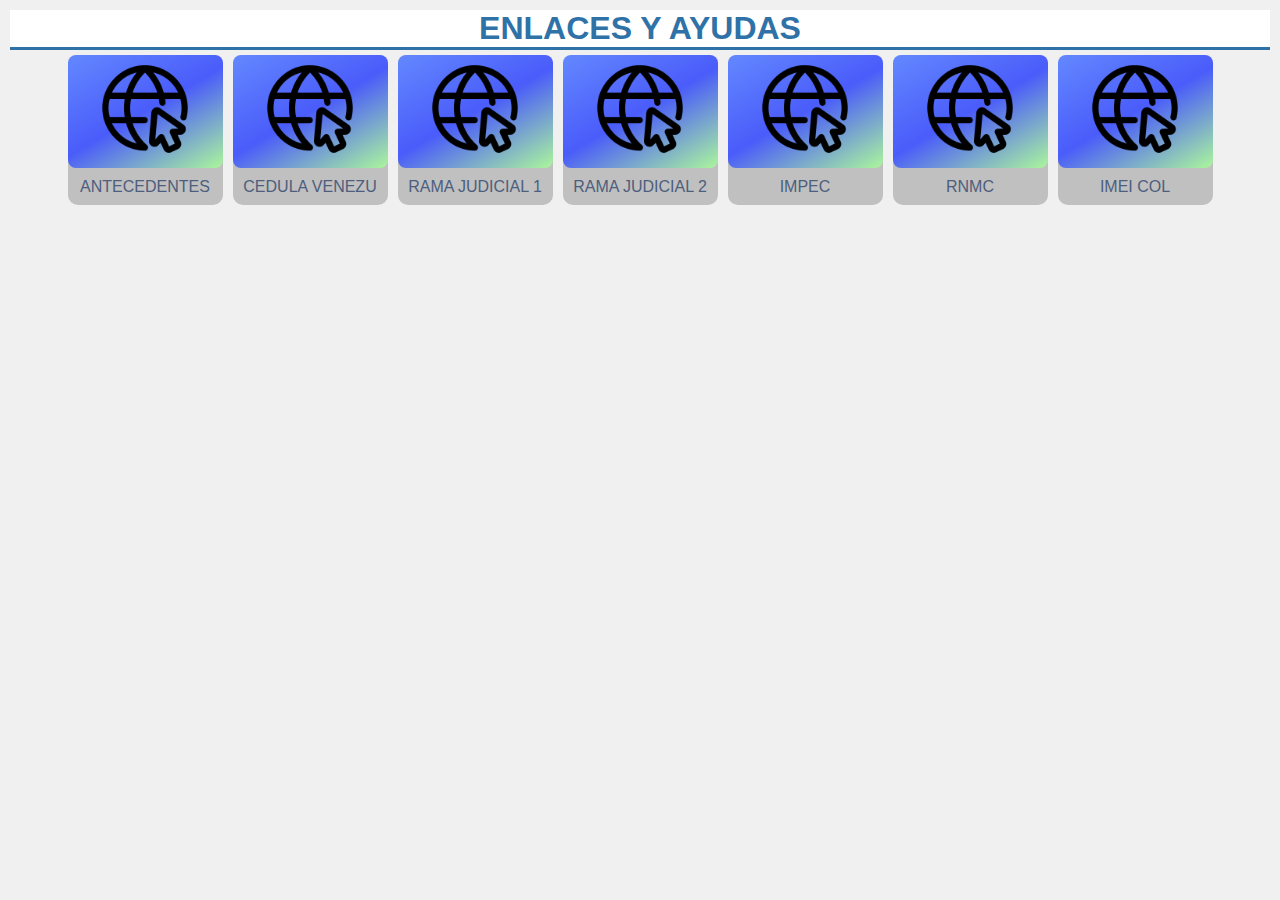
<file: index.html>
<!DOCTYPE html>
<html lang="es">
  <head>
    <meta charset="UTF-8" />
    <meta name="viewport" content="width=device-width, initial-scale=1.0" />
    <link rel="stylesheet" href="style.css" />
    <title>Enlaces</title>
  </head>
  <body>
    <header>
      <h1>ENLACES Y AYUDAS</h1>
    </header>

    <section id="enlaces">
      <div id="container">
        <button>
          <a
            href="https://antecedentes.policia.gov.co:7005/WebJudicial/"
            target="_blank"
            rel="noopener noreferrer"
          >
            <img src="iconos/website_7719009.png" alt="" />
          </a>
        </button>
        <span>ANTECEDENTES</span>
      </div>
      <div id="container">
        <button>
          <a
            href="https://sistemaspnp.com/cedula/"
            target="_blank"
            rel="noopener noreferrer"
          >
            <img src="iconos/website_7719009.png" alt="" />
          </a>
        </button>
        <span>CEDULA VENEZU</span>
      </div>
      <div id="container">
        <button>
          <a
            href="https://consultaprocesos.ramajudicial.gov.co/Procesos/NombreRazonSocial"
            target="_blank"
            rel="noopener noreferrer"
          >
            <img src="iconos/website_7719009.png" alt="" />
          </a>
        </button>
        <span>RAMA JUDICIAL 1</span>
      </div>
      <div id="container">
        <button>
          <a
            href="https://consultaprocesos.ramajudicial.gov.co/Procesos/JuezClaseProceso"
            target="_blank"
            rel="noopener noreferrer"
          >
            <img src="iconos/website_7719009.png" alt="" />
          </a>
        </button>
        <span>RAMA JUDICIAL 2</span>
      </div>
      <div id="container">
        <button>
          <a
            href="https://www.inpec.gov.co/registro-de-la-poblacion-privada-de-la-libertad"
            target="_blank"
            rel="noopener noreferrer"
          >
            <img src="iconos/website_7719009.png" alt="" />
          </a>
        </button>
        <span>IMPEC </span>
      </div>
      <div id="container">
        <button>
          <a
            href="https://srvcnpc.policia.gov.co/PSC/frm_cnp_consulta.aspx"
            target="_blank"
            rel="noopener noreferrer"
          >
            <img src="iconos/website_7719009.png" alt="" />
          </a>
        </button>
        <span>RNMC</span>
      </div>
      <div id="container">
        <button>
          <a
            href="https://www.imeicolombia.com.co/"
            target="_blank"
            rel="noopener noreferrer"
          >
            <img src="iconos/website_7719009.png" alt="" />
          </a>
        </button>
        <span>IMEI COL</span>
      </div>
    </section>
  </body>
</html>
</file>
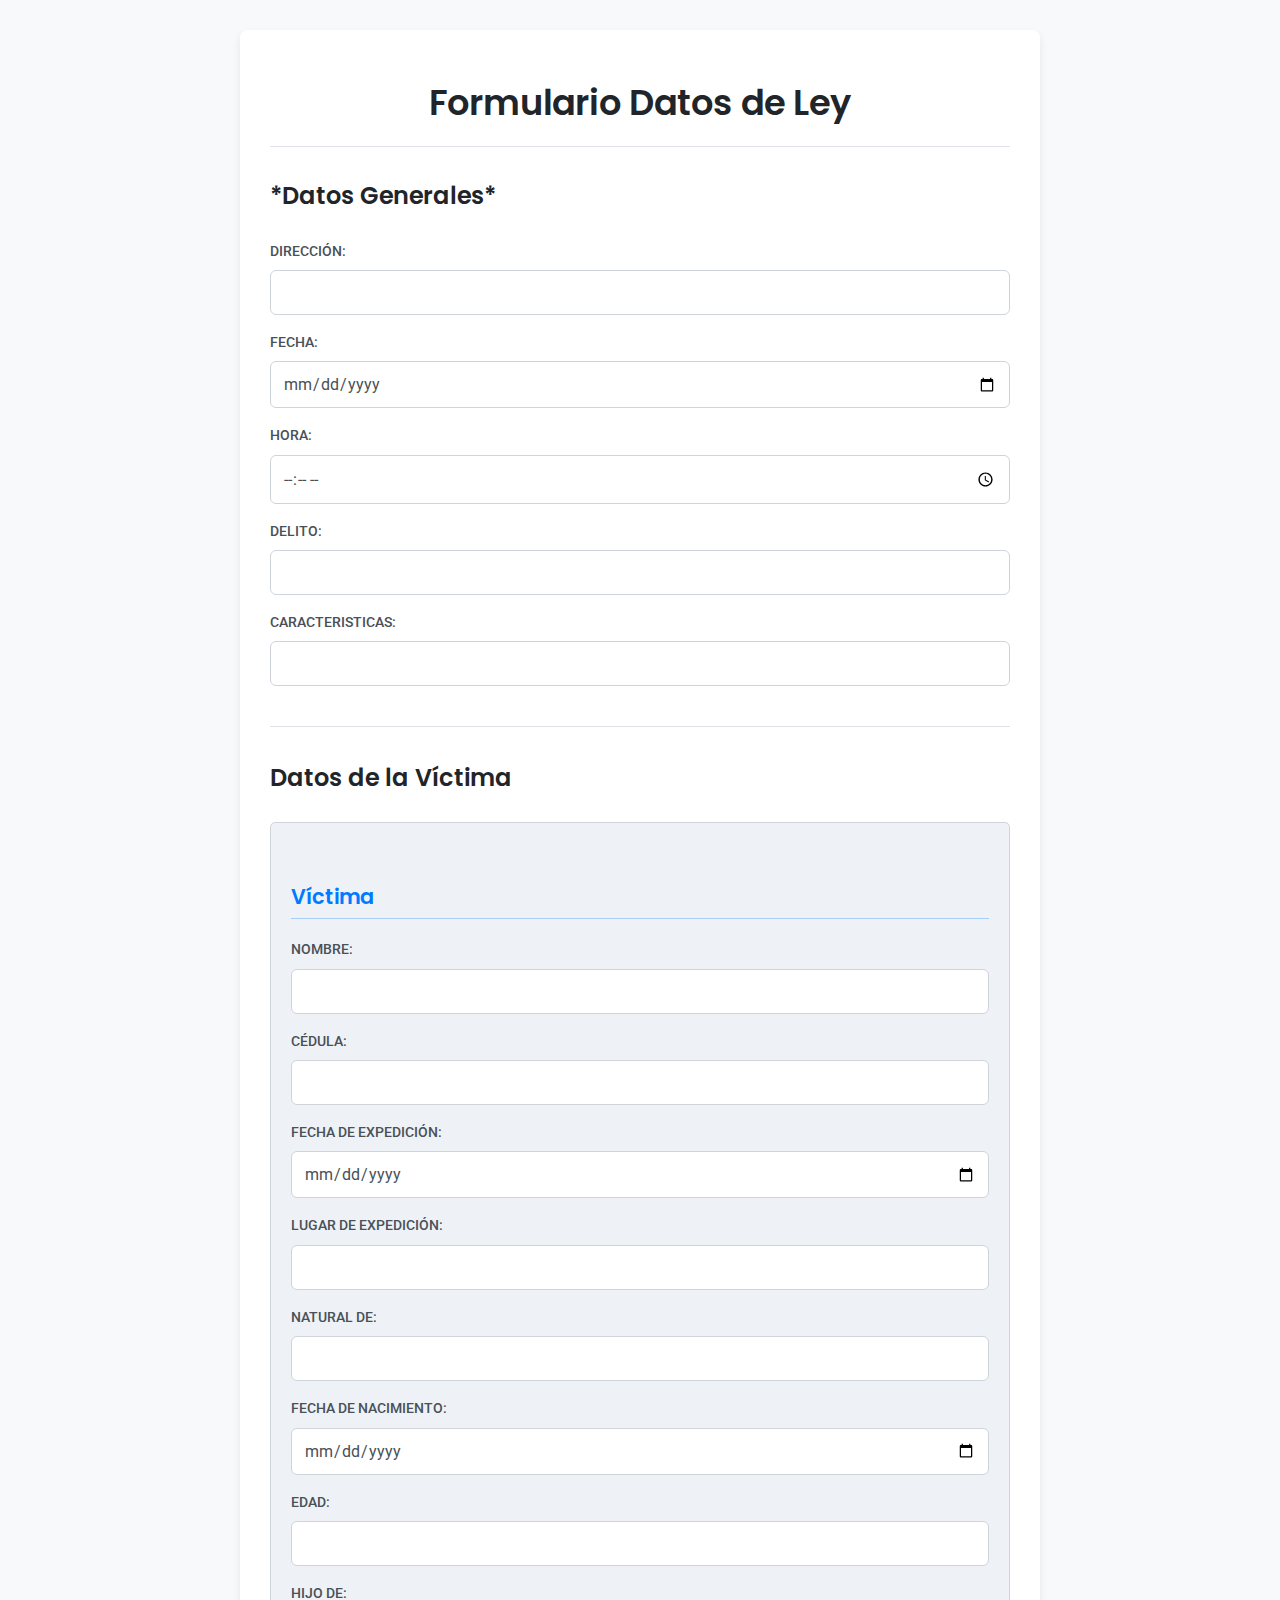
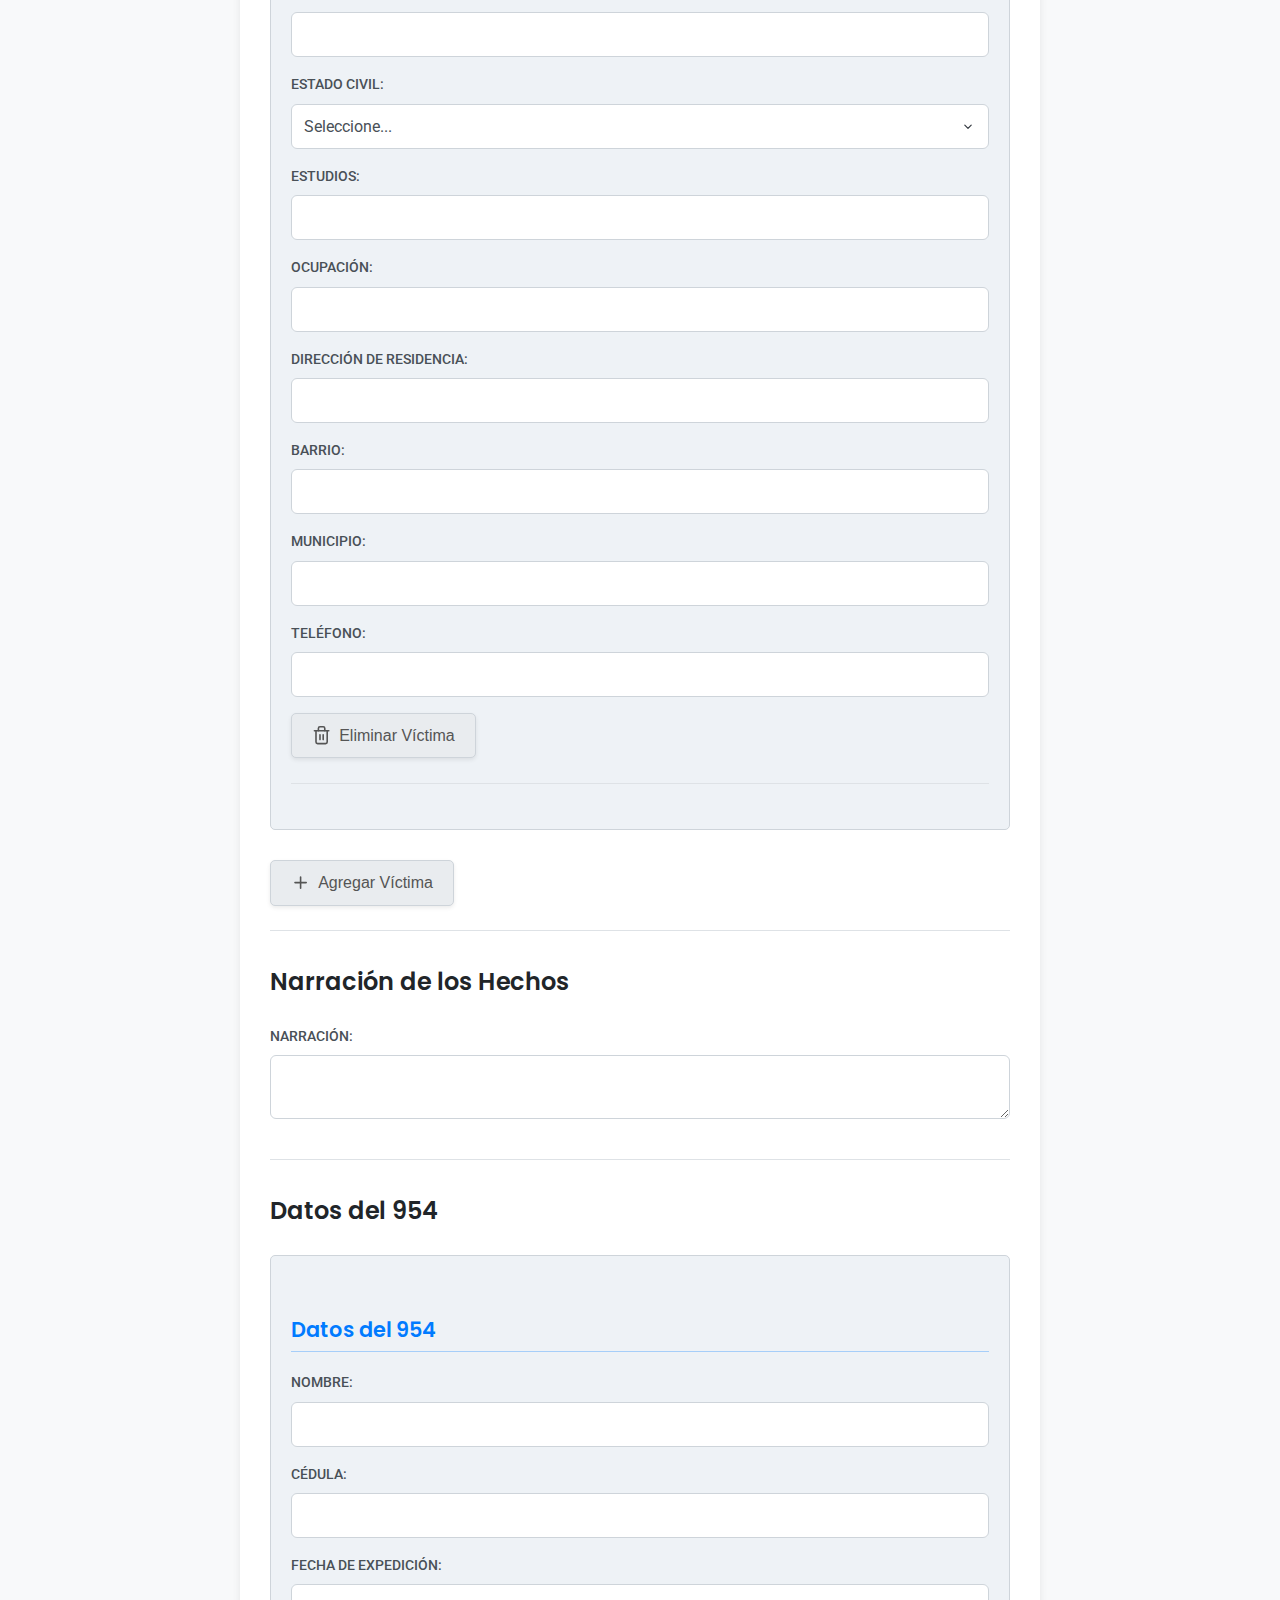
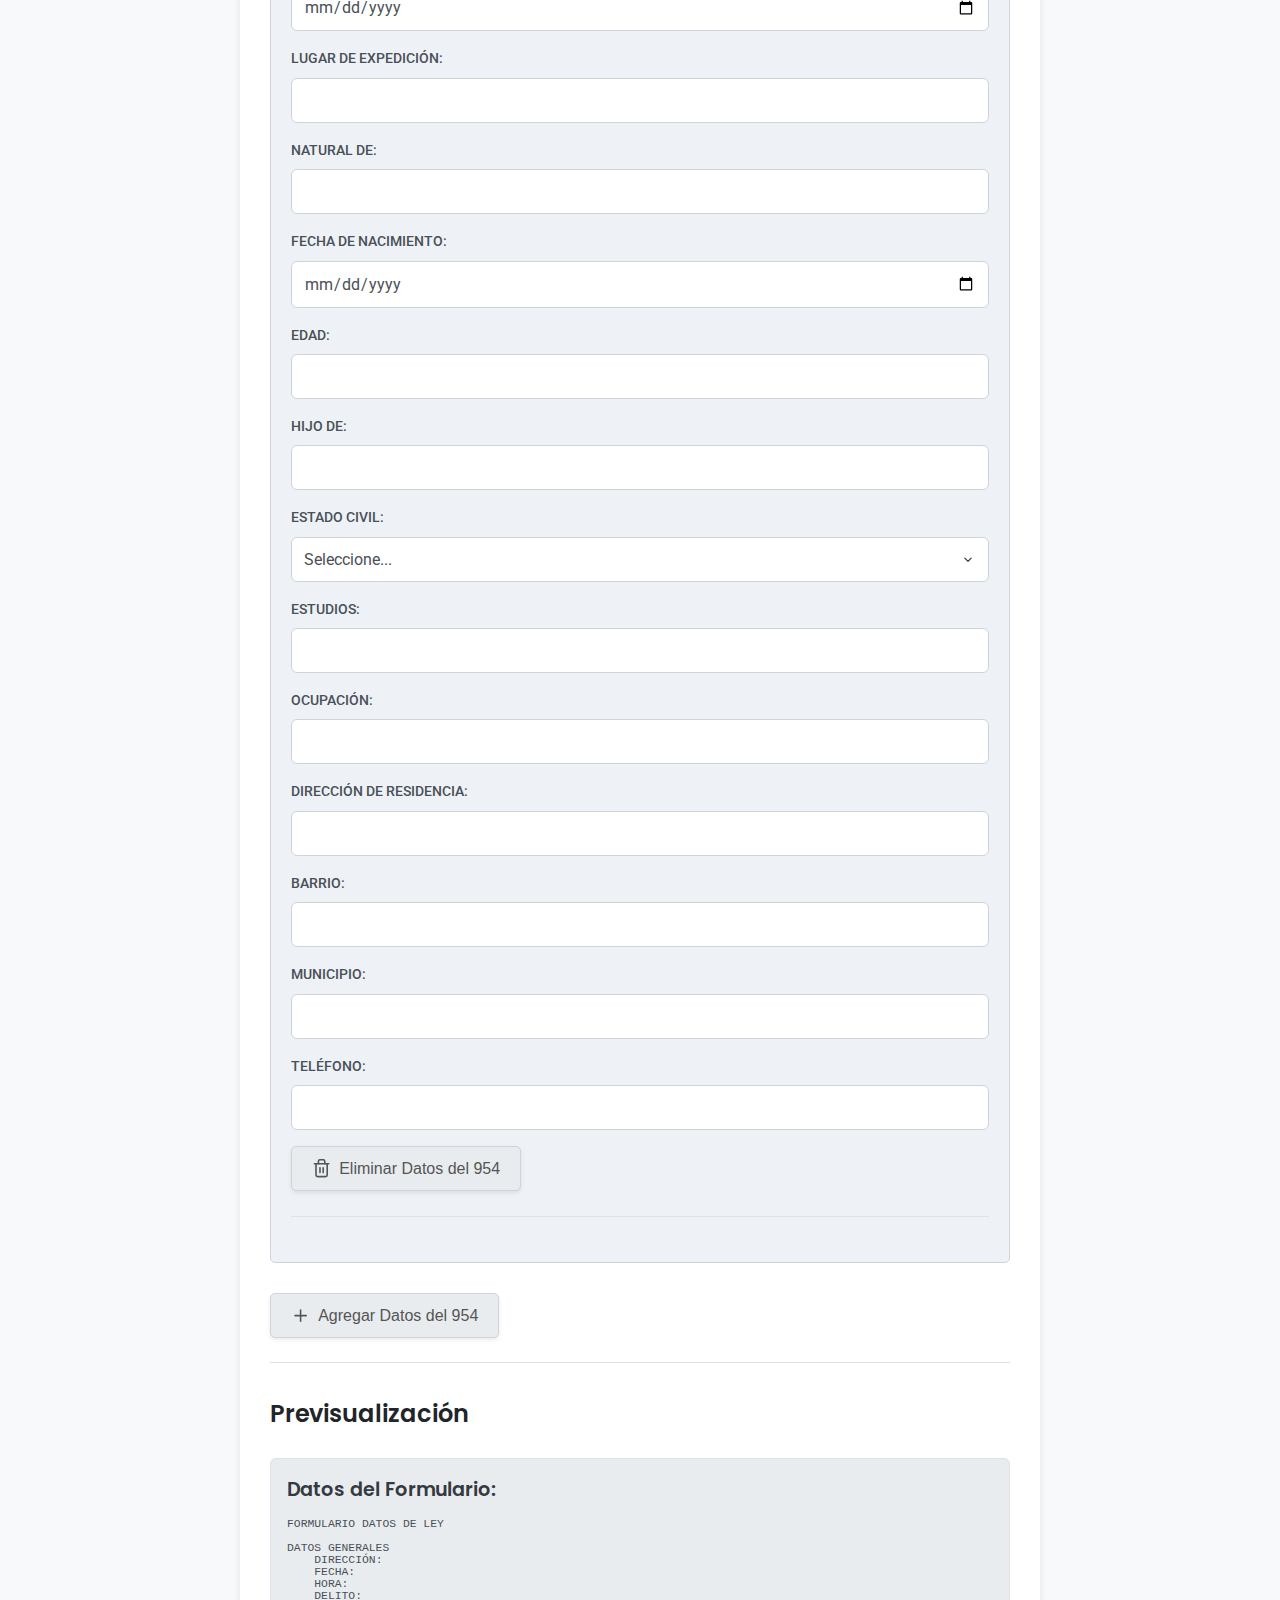
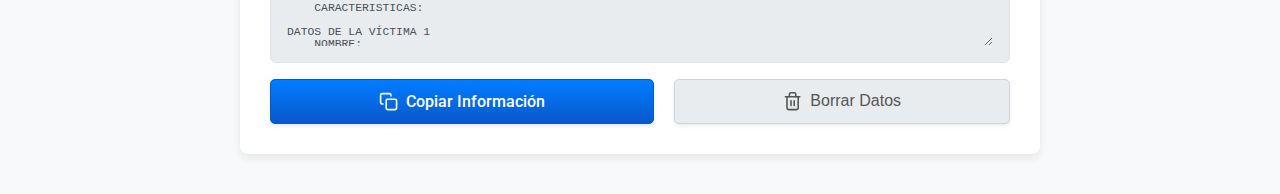
<file: datosPersonales.html>
<!DOCTYPE html>
<html lang="es">
<head>
    <meta charset="UTF-8">
    <meta name="viewport" content="width=device-width, initial-scale=1.0">
    <title>Formulario Datos de Ley</title>
    <style>
      /*
       * Este archivo CSS contiene los estilos consolidados y mejorados
       * para los documentos del proyecto (Indicativo Estaciones, Directorio Principal, Formulario Datos de Ley, etc.).
       *
       * Incluye:
       * - Importación de fuentes externas (Roboto y Poppins).
       * - Un reset básico para asegurar consistencia entre navegadores.
       * - Estilos generales del cuerpo de la página y contenedores principales.
       * - Estilos específicos de la cabecera y su navegación.
       * - Estilos para diferentes niveles de encabezados (h1, h2, h3, h4) con una jerarquía visual clara.
       * - Estilos para listas (ordenadas y no ordenadas, incluyendo la lista de botones del directorio).
       * - Estilos para botones con un diseño específico y responsivo.
       * - Estilos para elementos de formulario (inputs, labels, selects, textareas, y estructura del formulario).
       * - Estilos para una galería de imágenes.
       * - Media Queries para adaptar el diseño a diferentes tamaños de pantalla (móviles, tablets, escritorio).
       *
       * Se ha utilizado una paleta de colores basada en azules con un color de acento (rojo)
       * y tipografía (Poppins para títulos, Roboto para cuerpo) para una apariencia coherente y agradable.
       * Se han realizado ajustes para mejorar el bloque de botones del index principal
       * y se han corregido problemas de espaciado y diferenciación en las entradas dinámicas del formulario.
       */

      /* --- Importación de Fuentes de Google --- */
      @import url('https://fonts.googleapis.com/css2?family=Roboto:ital,wght@0,100;0,300;0,400;0,500;0,700;0,900;1,100;1,300;1,400;1,500;1,700;1,800;1,900&display=swap');
      @import url('https://fonts.googleapis.com/css2?family=Poppins:ital,wght@0,100;0,200;0,300;0,400;0,500;0,600;0,700;0,800;0,900;1,100;1,200;1,100;1,200;1,300;1,400;1,500;1,600;1,700;1,800;1,900&display=swap');


      /* --- Clases de Fuente --- */
      .roboto-thin { font-family: "Roboto", serif; font-weight: 100; font-style: normal; }
      .roboto-light { font-family: "Roboto", serif; font-weight: 300; font-style: normal; }
      .roboto-regular { font-family: "Roboto", serif; font-weight: 400; font-style: normal; }
      .roboto-medium { font-family: "Roboto", serif; font-weight: 500; font-style: normal; }
      .roboto-bold { font-family: "Roboto", serif; font-weight: 700; font-style: normal; }
      .roboto-black { font-family: "Roboto", serif; font-weight: 900; font-style: normal; }
      .roboto-thin-italic { font-family: "Roboto", serif; font-weight: 100; font-style: italic; }
      .roboto-light-italic { font-family: "Roboto", serif; font-weight: 300; font-style: italic; }
      .roboto-regular-italic { font-family: "Roboto", serif; font-weight: 400; font-style: italic; }
      .roboto-medium-italic { font-family: "Roboto", serif; font-weight: 500; font-style: italic; }
      .roboto-bold-italic { font-family: "Roboto", serif; font-weight: 700; font-style: italic; }
      .roboto-black-italic { font-family: "Roboto", serif; font-weight: 900; font-style: italic; }
      .poppins-thin { font-family: "Poppins", serif; font-weight: 100; font-style: normal; }
      .poppins-extralight { font-family: "Poppins", serif; font-weight: 200; font-style: normal; }
      .poppins-light { font-family: "Poppins", serif; font-weight: 300; font-style: normal; }
      .poppins-regular { font-family: "Poppins", serif; font-weight: 400; font-style: normal; }
      .poppins-medium { font-family: "Poppins", serif; font-weight: 500; font-style: normal; }
      .poppins-semibold { font-family: "Poppins", serif; font-weight: 600; font-style: normal; }
      .poppins-bold { font-family: "Poppins", serif; font-weight: 700; font-style: normal; }
      .poppins-extrabold { font-family: "Poppins", serif; font-weight: 800; font-style: normal; }
      .poppins-black { font-family: "Poppins", serif; font-weight: 900; font-style: normal; }
      .poppins-thin-italic { font-family: "Poppins", serif; font-weight: 100; font-style: italic; }
      .poppins-extralight-italic { font-family: "Poppins", serif; font-weight: 200; font-style: italic; }
      .poppins-light-italic { font-family: "Poppins", serif; font-weight: 300; font-style: italic; }
      .poppins-regular-italic { font-family: "Poppins", serif; font-weight: 400; font-style: italic; }
      .poppins-medium-italic { font-family: "Poppins", serif; font-weight: 500; font-style: italic; }
      .poppins-semibold-italic { font-family: "Poppins", serif; font-weight: 600; font-style: italic; }
      .poppins-bold-italic { font-family: "Poppins", serif; font-weight: 700; font-style: italic; }
      .poppins-extrabold-italic { font-family: "Poppins", serif; font-weight: 800; font-style: italic; }
      .poppins-black-italic { font-family: "Poppins", serif; font-weight: 900; font-style: italic; }

      /* --- Reset Básico --- */
      * {
          margin: 0;
          padding: 0;
          box-sizing: border-box;
      }

      html {
          scroll-behavior: smooth;
      }

      /* --- Estilos Generales del Cuerpo y Contenedores --- */
      body {
          font-family: "Roboto", Arial, sans-serif;
          margin: 10px;
          background-color: #f8f9fa;
          color: #212529;
          line-height: 1.6;
          font-size: 1em;
      }

      img {
          max-width: 100%;
          height: auto;
          display: block;
      }

      .container { /* Estilo para contenedores generales tipo tarjeta */
          background-color: #fff;
          padding: 20px;
          border-radius: 8px;
          box-shadow: 0 4px 8px rgba(0, 0, 0, 0.08);
          margin-bottom: 25px;
      }

      section { /* Fondo sutil para secciones */
          background: rgba(0, 123, 255, 0.05);
          padding: 15px;
          margin-bottom: 20px;
          border-radius: 8px;
      }

      .linea { /* Estilo para una línea o divisor específico */
          height: 100%;
          width: 100%;
          background-color: #007bff;
      }

      u { /* Estilo para la etiqueta de subrayado */
          text-decoration: underline;
      }

      /* --- Estilos de Cabecera --- */
      header {
          background: linear-gradient(90deg, #007bff 0%, #0a58ca 47%, #007bff 87%);
          border-radius: 15px;
          color: rgb(255, 255, 255);
          padding: 15px 10px;
          margin-bottom: 30px;
          text-align: center;
          box-shadow: 0 4px 8px rgba(0, 0, 0, 0.08);
      }

      header .datos { /* Estilo para el h1 dentro de la cabecera */
          font-family: "Poppins", sans-serif;
          font-size: 2em;
          margin: 0 0 10px 0;
          padding: 0;
          font-weight: 700;
      }

      header .nav_1 { /* Contenedor de enlaces de navegación en la cabecera */
          padding: 0;
          background: rgba(0, 123, 255, 0.1);
          border-radius: 5px;
          padding: 5px 0;
      }

      header .nav_1 a { /* Estilo para los enlaces de navegación */
          color: inherit;
          text-decoration: none;
          margin: 0 10px;
          font-size: 1em;
          transition: text-decoration 0.3s ease;
      }

      header .nav_1 a:hover {
          text-decoration: underline;
      }


      /* --- Estilos de Títulos --- */
      h1 { /* Estilo para h1 general y ahora el título del formulario */
          font-family: "Poppins", sans-serif;
          font-weight: 700;
          color: #007bff;
          text-align: center;
          padding: 15px 10px;
          margin-bottom: 25px;
          font-size: 2.2em;
          border-bottom: 2px solid #e9ecef;
      }

      /* Clase específica para el título del formulario para diferenciarlo del h1 general si es necesario */
      .form-title {
          font-family: "Poppins", sans-serif;
          font-size: 2em;
          font-weight: 600;
          color: #212529;
          text-align: center;
          margin-bottom: 25px;
          padding-bottom: 10px;
          border-bottom: 1px solid #dee2e6;
      }


      h2 { /* Estilo para títulos de sección general */
          font-family: "Poppins", sans-serif;
          font-weight: 600;
          color: #dc3545;
          border-bottom: 1px solid #dc3545;
          padding: 10px 0;
          margin-top: 25px;
          margin-bottom: 15px;
          font-size: 1.8em;
      }

      /* Estilo para títulos H2 dentro de las secciones del formulario */
      .form-section h2 {
          font-family: "Poppins", sans-serif;
          font-size: 1.5em;
          font-weight: 600;
          margin-bottom: 1.5rem;
          color: #212529;
          border-bottom: none;
          padding: 0;
      }

      /* Estilo para títulos H3 dentro de las entradas dinámicas (Víctima 1, Datos 954 2, etc.) */
      .victim-entry h3,
      .data954-entry h3 {
          font-family: "Poppins", sans-serif;
          font-size: 1.2em; /* Tamaño ligeramente menor */
          font-weight: 600;
          color: #007bff; /* Color azul primario */
          margin-bottom: 1rem; /* Espacio debajo del título */
          padding-bottom: 5px; /* Espacio interno */
          border-bottom: 1px solid rgba(0, 123, 255, 0.3); /* Borde inferior azul sutil */
      }


      h3 { /* Estilo para subtítulos de sección (general) - Aseguramos que no afecte a h3 dentro de entradas dinámicas */
          font-family: "Poppins", sans-serif;
          font-weight: 600;
          color: #0d6efd;
          border-bottom: 1px solid #0d6efd;
          padding: 8px 0;
          margin-top: 20px;
          margin-bottom: 10px;
          font-size: 1.5em;
      }
      h4 { /* Estilo para títulos de sub-subsección, etc. */
          font-family: "Poppins", sans-serif;
          font-weight: 500;
          color: #6c757d;
          border-bottom: 1px solid #6c757d;
          padding: 6px 0;
          margin-top: 15px;
          margin-bottom: 8px;
          font-size: 1.2em;
      }


      /* --- Estilos de Enlaces Genéricos --- */
      a {
          color: #007bff;
          text-decoration: none;
          transition: color 0.2s ease-in-out;
      }

      a:hover {
          color: #0a58ca;
          text-decoration: underline;
      }


      /* --- Estilos de Listas --- */
      /* Estilo para listas no ordenadas (usado en el directorio principal para los botones) */
      ul {
          list-style: none;
          padding: 0;
          margin: 0;
          display: flex;
          flex-wrap: wrap;
          gap: 20px; /* Aumentado el espacio entre botones */
          justify-content: center;
      }

      /* Estilo para cada elemento de lista no ordenada (contenedor de un botón) */
      ul li {
          margin-bottom: 0;
          display: block;
          flex-grow: 0;
          flex-shrink: 0;
          width: 100%; /* Base móvil */
          /* El ancho en pantallas más grandes se define en las media queries */
      }

      /* Estilo para listas ordenadas (usado en Indicativo Estaciones) */
      ol {
          padding-left: 20px;
      }

      /* Estilo para cada elemento de lista ordenada */
      ol li {
          margin-bottom: 8px;
          font-size: 1em;
          display: flex;
          align-items: center;
          flex-wrap: wrap;
          justify-content: space-between;
          gap: 5px;
          padding: 5px 0;
          border-bottom: 1px dashed #e9ecef;
      }

      /* Elimina el borde inferior del último elemento de la lista ordenada */
      ol li:last-child {
          border-bottom: none;
      }

      /* Espacio a la derecha del checkbox en la lista ordenada */
      ol li input[type="checkbox"] { margin-right: 8px; }


      /* --- Estilos de Botones (Responsivos con diseño mejorado) --- */
      /* Estilo general para el botón primario (usado en el formulario) */
      .btn-primary {
          display: inline-flex;
          align-items: center;
          box-shadow: 0 2px 4px rgba(0, 0, 0, 0.1);
          background: linear-gradient(to bottom, #007bff 5%, #0a58ca 100%);
          background-color: #007bff;
          border: 1px solid #0a58ca;
          color: #fff;
          font-family: "Roboto", Arial, sans-serif;
          font-size: 1em;
          font-weight: 500;
          text-shadow: none;
          padding: 12px 20px;
          border-radius: 5px;
          cursor: pointer;
          transition: background-color 0.3s ease, box-shadow 0.3s ease, transform 0.15s ease-in-out;
      }

      /* Estilo de botón primario al pasar el ratón (hover) */
      .btn-primary:hover {
          background: linear-gradient(to bottom, #0a58ca 5%, #007bff 100%);
          background-color: #0a58ca;
          box-shadow: 0 4px 8px rgba(0, 0, 0, 0.15);
          transform: translateY(-1px);
      }

      /* Estilo de botón primario al ser activado (click) */
      .btn-primary:active {
          position:relative;
          top:1px;
          box-shadow: 0 1px 2px rgba(0, 0, 0, 0.1);
          transform: translateY(0);
      }

      /* Estilo para el botón secundario (ej: borrar datos en formulario, agregar/eliminar entradas) */
      .btn-secondary {
          display: inline-flex;
          align-items: center;
          padding: 12px 20px;
          font-size: 1em;
          font-weight: 500;
          color: #555;
          background-color: #e9ecef;
          border-radius: 5px;
          transition: background-color 0.3s ease, box-shadow 0.3s ease, transform 0.15s ease-in-out;
          cursor: pointer;
          box-shadow: 0 2px 4px rgba(0, 0, 0, 0.08);
          border: 1px solid #ced4da;
      }

      /* Estilo de botón secundario al pasar el ratón (hover) */
      .btn-secondary:hover {
          background-color: #dee2e6;
          box-shadow: 0 3px 6px rgba(0, 0, 0, 0.12);
          transform: translateY(-1px);
      }

      /* Estilo de botón secundario al ser activado (click) */
      .btn-secondary:active {
          position:relative;
          top:1px;
          background-color: #ced4da;
          box-shadow: 0 1px 2px rgba(0, 0, 0, 0.16);
          transform: translateY(0);
      }

      /* Estilo específico para los botones de agregar (+) */
      .btn-secondary.add-button {
          margin-top: 15px; /* Espacio arriba del botón agregar */
          width: auto; /* Ancho automático */
          text-align: center; /* Centra el texto */
          justify-content: center; /* Centra el contenido flex */
          display: flex; /* Asegura flex para centrado */
      }


      /* Estilo para los iconos dentro de los botones primarios y secundarios */
      .btn-primary .icon,
      .btn-secondary .icon {
          width: 1.2em;
          height: 1.2em;
          margin-right: 8px;
      }

      /* --- Estilos Específicos para los Botones en la Lista del Directorio Principal (ul li button) --- */
      ul {
          list-style: none;
          padding: 0;
          margin: 0;
          display: flex;
          flex-wrap: wrap;
          gap: 20px; /* Espacio entre elementos de la lista */
          justify-content: center;
      }

      ul li {
          margin-bottom: 0;
          display: block;
          flex-grow: 0;
          flex-shrink: 0;
          width: 100%; /* Base móvil */
          /* El ancho en pantallas más grandes se define en las media queries */
      }

      /* Estilo para el enlace (a) dentro del elemento de lista (li), actuando como botón */
      ul li a {
          display: flex; /* Usa flexbox para alinear icono y texto */
          align-items: center; /* Centra verticalmente el contenido */
          text-align: left; /* Alinea el texto a la izquierda */
          padding: 15px 25px; /* Espaciado interno */
          font-size: 1.1em; /* Tamaño de fuente */
          font-weight: 500; /* Grosor de la fuente */
          color: #fff; /* Color del texto */
          background: linear-gradient(to right, #007bff 0%, #0a58ca 100%); /* Fondo degradado */
          border: none; /* Sin borde */
          border-radius: 5px; /* Bordes redondeados */
          box-shadow: 0 2px 4px rgba(0, 0, 0, 0.1); /* Sombra sutil */
          transition: background-color 0.3s ease, box-shadow 0.3s ease, transform 0.15s ease-in-out; /* Transiciones suaves */
          width: 100%; /* Asegura que el enlace ocupe todo el ancho del li */
          text-decoration: none; /* Elimina el subrayado por defecto del enlace */
      }

      /* Estilo del enlace al pasar el ratón (hover) */
      ul li a:hover {
          background: linear-gradient(to right, #0a58ca 0%, #007bff 100%);
          box-shadow: 0 4px 8px rgba(0, 0, 0, 0.15);
          transform: translateY(-2px);
          text-decoration: none; /* Asegura que no aparezca subrayado en hover */
      }

      /* Estilo del enlace al ser activado (click) */
      ul li a:active {
          position:relative;
          top:0px;
          box-shadow: 0 1px 2px rgba(0, 0, 0, 0.1);
          transform: translateY(0);
      }

      /* Estilo para la imagen (icono) dentro del enlace */
      ul li a img {
          width: 25px; /* Tamaño del icono */
          height: auto;
          margin-right: 15px; /* Espacio a la derecha del icono */
          flex-shrink: 0; /* Evita que el icono se encoja */
      }

      /* Estilo para el texto dentro del enlace */
      ul li a span {
          flex-grow: 1; /* Permite que el texto ocupe el espacio restante */
          text-align: left; /* Asegura que el texto esté alineado a la izquierda */
          color: inherit; /* Hereda el color del enlace (blanco) */
      }


      /* Estilo para listas ordenadas (usado en Indicativo Estaciones) */
      ol {
          padding-left: 20px;
      }

      /* Estilo para cada elemento de lista ordenada */
      ol li {
          margin-bottom: 8px;
          font-size: 1em;
          display: flex;
          align-items: center;
          flex-wrap: wrap;
          justify-content: space-between;
          gap: 5px;
          padding: 5px 0;
          border-bottom: 1px dashed #e9ecef;
      }

      /* Elimina el borde inferior del último elemento de la lista ordenada */
      ol li:last-child {
          border-bottom: none;
      }

      /* Espacio a la derecha del checkbox en la lista ordenada */
      ol li input[type="checkbox"] { margin-right: 8px; }


      /* --- Estilos de Formularios --- */
      /* Estilo para el contenedor principal del formulario, usa los estilos de .container */
      .form-container {
          max-width: 800px;
          margin: auto;
          /* Padding, border-radius, box-shadow, margin-bottom vienen de .container */
      }

      /* Estilos para los contenedores de las entradas dinámicas (Víctima, Datos 954) */
      .victim-entry,
      .data954-entry {
          background-color: #eef2f6; /* Fondo gris azulado muy claro */
          border: 1px solid #ced4da; /* Borde gris claro */
          border-radius: 5px; /* Bordes redondeados */
          padding: 15px; /* Espaciado interno */
          margin-bottom: 20px; /* Espacio debajo de cada entrada */
      }

      /* Estilo para el separador horizontal dentro de las entradas dinámicas */
      .victim-entry hr,
      .data954-entry hr {
          border: none; /* Elimina el borde por defecto */
          height: 1px; /* Grosor de la línea */
          background-color: #dee2e6; /* Color gris suave */
          margin: 20px 0; /* Espacio vertical alrededor del separador */
      }


      /* Estilo para las secciones dentro del formulario */
      .form-section {
          margin-bottom: 2rem;
          padding-bottom: 1.5rem;
          border-bottom: 1px solid #dee2e6;
      }
      .form-section:last-child {
          margin-bottom: 0;
          padding-bottom: 0;
          border-bottom: none;
      }

      /* Estilo para los títulos H2 dentro de las secciones del formulario (se definió arriba) */


      /* Estilo para los grupos de campo (label + input) */
      .form-group {
          margin-bottom: 1rem; /* Reducido el espacio entre campos */
      }

      /* Estilo para las etiquetas de los campos del formulario */
      .form-group label {
          display: block;
          font-size: 0.875em;
          font-weight: 500;
          color: #495057;
          margin-bottom: 0.5rem;
          text-transform: uppercase;
      }

      /* Estilo general para campos de entrada de texto, select, textarea, etc. */
      .form-control {
          display: block;
          width: 100%;
          padding: 0.75rem;
          font-size: 1em;
          font-family: "Roboto", Arial, sans-serif;
          border: 1px solid #ced4da;
          border-radius: 0.375rem;
          color: #495057;
          background-color: #fff;
          transition: border-color 0.15s ease-in-out, box-shadow 0.15s ease-in-out;
      }

      /* Estilo para campos al enfocar */
      .form-control:focus {
          outline: none;
          border-color: #80bdff;
          box-shadow: 0 0 0 0.2rem rgba(0, 123, 255, 0.25);
      }

      /* Estilos específicos para los campos de selección (select) */
      .form-select {
           display: block;
           width: 100%;
           padding: 0.75rem 2.5rem 0.75rem 0.75rem;
           font-size: 1em;
           font-family: "Roboto", Arial, sans-serif;
           color: #495057;
           background-color: #fff;
           border: 1px solid #ced4da;
           border-radius: 0.375rem;
           appearance: none;
           /* Flecha personalizada con SVG base64 */
           background-image: url("data:image/svg+xml,%3csvg xmlns='http://www.w3.org/2000/svg' viewBox='0 0 20 20' fill='none' stroke='%23343a40' stroke-width='1.5' stroke-linecap='round' stroke-linejoin='round'%3e%3cpath d='M6 9l4 4 4-4'%3e%3c/path%3e%3c/svg%3e");
           background-repeat: no-repeat;
           background-position: right 0.75rem center;
           background-size: 1rem;
           transition: border-color 0.15s ease-in-out, box-shadow 0.15s ease-in-out;
      }

      /* Estilo para select al enfocar */
      .form-select:focus {
          outline: none;
          border-color: #80bdff;
          box-shadow: 0 0 0 0.2rem rgba(0, 123, 255, 0.25);
      }

      /* Estilo para el área de texto (textarea) */
      .textarea {
          resize: vertical;
          min-height: 4rem;
          /* Otros estilos heredados de .form-control */
      }

      /* Estilo para el grupo de botones de acción del formulario */
      .button-group {
          display: flex;
          justify-content: space-between;
          gap: 15px;
          margin-top: 1rem;
          flex-wrap: wrap;
      }

      .button-group .btn-primary,
      .button-group .btn-secondary {
          flex-grow: 1;
          text-align: center;
          justify-content: center;
      }


      /* --- Estilos de Previsualización --- */
      .preview-container {
          background-color: #e9ecef;
          border: 1px solid #dee2e6;
          border-radius: 0.375rem;
          padding: 1rem;
          margin-top: 1.5rem;
      }

      .preview-title {
          font-family: "Poppins", sans-serif;
          font-size: 1.2em;
          font-weight: 600;
          color: #343a40;
          margin-bottom: 0.75rem;
      }

      #preview {
          width: 100%;
          min-height: 8rem;
          resize: vertical;
          font-family: monospace;
          font-size: 0.875em;
          color: #495057;
          border: none;
          background-color: transparent;
          padding: 0;
          outline: none;
          display: block;
      }


      /* --- Estilos de Galería de Imágenes --- */
      .gallery {
          display: grid;
          grid-template-columns: repeat(auto-fit, minmax(250px, 1fr));
          gap: 20px;
          padding: 0;
          margin-top: 20px;
      }

      .img-container {
          overflow: hidden;
          border-radius: 8px;
          box-shadow: 0 4px 8px rgba(0, 0, 0, 0.1);
          background-color: #fff;
          padding: 5px;
      }

      .img-container img {
          display: block;
          width: 100%;
          height: auto;
          transition: transform 0.3s ease;
          border-radius: 4px;
      }

      .img-container img:hover {
          transform: scale(1.05);
      }


      /* --- Media Queries para Responsividad --- */

      /* Pantallas pequeñas (max-width: 600px) */
      @media (max-width: 600px) {
          body {
              margin: 5px;
              font-size: 0.9em;
          }
          .container {
              padding: 15px;
              margin-bottom: 20px;
          }
          section {
               padding: 10px;
               margin-bottom: 20px;
          }
          h1 { font-size: 1.8em; padding: 10px 8px; margin-bottom: 20px; }
          .form-title { font-size: 1.6em; margin-bottom: 20px; padding-bottom: 8px; }
          h2 { font-size: 1.4em; padding: 8px 0; margin-top: 20px; margin-bottom: 10px; }
          /* .form-section h2 styles are fine here */

          /* Ajuste tamaño y margen de h3 en entradas dinámicas en móvil */
          .victim-entry h3,
          .data954-entry h3 {
              font-size: 1.1em;
              margin-bottom: 0.8rem;
          }

          h3 { font-size: 1.2em; padding: 6px 0; margin-top: 15px; margin-bottom: 8px; }
          h4 { font-size: 1.1em; padding: 4px 0; margin-top: 10px; margin-bottom: 6px; }

          /* ul li ya tiene width: 100% por defecto */
          ul li {
             width: 100%;
          }
          ul li a { /* Estilo para el enlace (a) dentro del li, actuando como botón en móvil */
              padding: 12px 20px;
              font-size: 1em;
          }
           ul li a img { /* Estilo para el icono dentro del enlace en móvil */
              width: 20px;
              margin-right: 10px;
           }

          /* Ajustes para la cabecera en móviles */
          header {
              border-radius: 10px;
              padding: 10px;
              margin-bottom: 25px;
          }
          header .datos {
              font-size: 1.6em;
              margin-bottom: 5px;
          }
          header .nav_1 {
              padding: 3px 0;
          }
          header .nav_1 a {
              margin: 0 5px;
              font-size: 0.9em;
          }

          /* Ajustes para elementos de lista ordenada en móviles (apilados) */
          ol { padding-left: 15px; }
          ol li {
              font-size: 0.9em;
              flex-direction: column;
              align-items: flex-start;
              gap: 3px;
              padding: 5px 0;
          }
          ol li input[type="checkbox"] { margin-bottom: 5px; }

          /* Ajustes para select y textareas en móviles */
          .funcionario-select {
              width: 100%;
              min-width: unset;
              flex-grow: unset;
              margin-top: 5px;
              font-size: 0.9em;
              padding: 6px;
          }
          #listaFuncionarios, #consignasNovedades {
               min-height: 80px;
               font-size: 0.9em;
               padding: 8px;
          }
           #consignasNovedades {
              min-height: 100px;
           }

           /* Ajuste para la etiqueta de la estación en móviles */
          .station-label {
              margin-right: 0;
              width: 100%;
              margin-bottom: 5px;
          }
           /* Ajuste específico para el título #indes en móviles */
           #indes {
               font-size: 1.4em;
               margin-bottom: 15px;
               padding-bottom: 5px;
           }
            .linea-info {
               font-size: 0.8em;
           }

           /* Ajustes para la galería en móviles */
           .gallery {
               grid-template-columns: repeat(auto-fit, minmax(150px, 1fr));
               gap: 10px;
               margin-top: 15px;
           }
            .img-container {
               padding: 3px;
            }
            .img-container img:hover {
              transform: scale(1.03);
           }

           /* Ajustes para elementos de formulario en móviles */
           .form-container {
               padding: 15px;
           }
           /* Ajuste padding y margin-bottom de entradas dinámicas en móvil */
           .victim-entry,
           .data954-entry {
               padding: 10px;
               margin-bottom: 15px;
           }
           /* Ajuste margen separador hr en móvil */
           .victim-entry hr,
           .data954-entry hr {
               margin: 15px 0;
           }

           .form-section {
               margin-bottom: 1.5rem;
               padding-bottom: 1rem;
           }
           /* form-section h2 size adjusted above */
           .form-group {
               margin-bottom: 0.8rem; /* Reducido aún más en móvil */
           }
           .form-group label {
               font-size: 0.8em;
               margin-bottom: 0.3rem;
           }
           .form-control, .form-select, .textarea {
               font-size: 0.9em;
               padding: 0.6rem;
           }
            .form-select {
               padding-right: 2rem;
               background-position: right 0.5rem center;
               background-size: 0.9rem;
            }
            .btn-primary, .btn-secondary {
               font-size: 0.95em;
               padding: 10px 15px;
            }
            .btn-primary .icon, .btn-secondary .icon {
               width: 1em;
               height: 1em;
               margin-right: 6px;
            }
            /* Ajuste grupo de botones del formulario en móvil */
            .button-group {
                 flex-direction: column;
                 gap: 10px;
            }
            .button-group .btn-primary,
            .button-group .btn-secondary {
                 width: 100%;
                 text-align: center;
                 justify-content: center;
            }
           /* Ajuste botón agregar en móvil */
           .btn-secondary.add-button {
               margin-top: 10px;
           }


            .preview-title {
               font-size: 1em;
               margin-bottom: 0.5rem;
            }
            #preview {
               font-size: 0.8em;
               min-height: 6rem;
            }
      }

      /* Estilos específicos para pantallas medianas (entre 601px y 991px de ancho, ej: tablets) */
      @media (min-width: 601px) and (max-width: 991px) {
          body {
              margin: 15px;
              font-size: 1em;
          }
          .container {
               padding: 25px;
               margin-bottom: 30px;
          }
           section {
               padding: 20px;
               margin-bottom: 25px;
           }
          h1 { font-size: 2.4em; }
          .form-title { font-size: 2em; margin-bottom: 25px; padding-bottom: 10px; }
          h2 { font-size: 1.9em; padding: 12px 0; margin-top: 25px; margin-bottom: 15px; }
          /* .form-section h2 styles are fine here */

          /* Ajuste tamaño y margen de h3 en entradas dinámicas en tablet */
          .victim-entry h3,
          .data954-entry h3 {
              font-size: 1.2em;
              margin-bottom: 1rem;
          }

          h3 { font-size: 1.6em; padding: 10px 0; margin-top: 20px; margin-bottom: 10px; }
          h4 { font-size: 1.3em; padding: 8px 0; margin-top: 15px; margin-bottom: 8px; }

          /* Lista de botones - muestra 2 columnas */
          ul li {
              width: calc(50% - 10px);
          }
           ul li a { /* Estilo para el enlace (a) dentro del li, actuando como botón en tablet */
              padding: 12px 20px;
              font-size: 1.05em;
           }
           ul li a img { /* Estilo para el icono dentro del enlace en tablet */
              width: 24px;
              margin-right: 12px;
           }

          /* Ajustes para la cabecera en tablets */
          header {
              border-radius: 12px;
              padding: 15px 10px;
              margin-bottom: 35px;
          }
          header .datos {
              font-size: 2em;
          }
          header .nav_1 a {
              margin: 0 12px;
          }
           /* Ajustes para la galería en tablets */
           .gallery {
               grid-template-columns: repeat(auto-fit, minmax(200px, 1fr));
               gap: 20px;
               margin-top: 20px;
           }
            .img-container {
               padding: 5px;
            }
            .img-container img:hover {
              transform: scale(1.04);
           }

           /* Ajustes para formularios en tablets */
           .form-container {
               padding: 25px;
           }
           /* Ajuste padding y margin-bottom de entradas dinámicas en tablet */
            .victim-entry,
           .data954-entry {
               padding: 15px;
               margin-bottom: 20px;
           }
            /* Ajuste margen separador hr en tablet */
           .victim-entry hr,
           .data954-entry hr {
               margin: 20px 0;
           }

           .form-section {
               margin-bottom: 2rem;
               padding-bottom: 1.5rem;
           }
           /* form-section h2 size adjusted above */
           .form-group {
               margin-bottom: 1rem; /* Reducido */
           }
           .form-group label {
               font-size: 0.875em;
               margin-bottom: 0.5rem;
           }
           .form-control, .form-select, .textarea {
               font-size: 1em;
               padding: 0.75rem;
           }
            .form-select {
               padding-right: 2.5rem;
               background-position: right 0.75rem center;
               background-size: 1rem;
            }
            .btn-primary, .btn-secondary {
               font-size: 1em;
               padding: 12px 20px;
            }
            .btn-primary .icon, .btn-secondary .icon {
               width: 1.2em;
               height: 1.2em;
               margin-right: 8px;
            }
            /* Ajuste grupo de botones del formulario en tablet */
            .button-group {
                 gap: 15px;
                 /* flex-grow, text-align, justify-content handled */
            }
            /* Ajuste botón agregar en tablet */
             .btn-secondary.add-button {
                 margin-top: 15px;
             }


            .preview-title {
               font-size: 1.2em;
               margin-bottom: 0.75rem;
            }
            #preview {
               font-size: 0.875em;
               min-height: 8rem;
            }

           /* Ajuste específico para el título #indes en tablets */
            #indes {
               font-size: 1.5em;
               margin-bottom: 20px;
               padding-bottom: 8px;
           }
            .linea-info {
               font-size: 0.9em;
           }
      }

      /* Estilos específicos para pantallas grandes (992px de ancho y más, ej: escritorios) */
      @media (min-width: 992px) {
          body {
              margin: 30px auto;
              max-width: 1200px;
              font-size: 1em;
          }
          .container {
              padding: 30px;
              margin-bottom: 40px;
          }
           section {
               padding: 30px;
               margin-bottom: 30px;
           }
           h1 { font-size: 2.8em; }
           .form-title { font-size: 2.2em; margin-bottom: 30px; padding-bottom: 15px; }
           h2 { font-size: 2.2em; padding: 15px 0; margin-top: 30px; margin-bottom: 20px; }
           /* .form-section h2 styles are fine here */

          /* Ajuste tamaño y margen de h3 en entradas dinámicas en escritorio */
           .victim-entry h3,
           .data954-entry h3 {
               font-size: 1.3em;
               margin-bottom: 1.2rem;
           }

           h3 { font-size: 1.8em; padding: 12px 0; margin-top: 25px; margin-bottom: 15px; }
           h4 { font-size: 1.5em; padding: 10px 0; margin-top: 20px; margin-bottom: 10px; }

          /* Lista de botones - muestra 3 columnas */
           ul li {
              width: calc(33.33% - 13.33px);
           }
           ul li a { /* Estilo para el enlace (a) dentro del li, actuando como botón en escritorio */
              padding: 15px 25px;
              font-size: 1.1em;
           }
           ul li a img { /* Estilo para el icono dentro del enlace en escritorio */
               width: 25px;
               margin-right: 15px;
           }

           /* Ajustes para la cabecera en escritorios */
           header {
               border-radius: 15px;
               padding: 20px 15px;
               margin-bottom: 45px;
           }
           header .datos {
               font-size: 2.2em;
           }
           header .nav_1 a {
               margin: 0 15px;
           }
           /* Ajustes para la galería en escritorios */
           .gallery {
               grid-template-columns: repeat(auto-fit, minmax(250px, 1fr));
               gap: 30px;
               margin-top: 25px;
           }
            .img-container {
               padding: 8px;
            }
            .img-container img:hover {
              transform: scale(1.05);
           }

           /* Ajustes para formularios en escritorios */
            .form-container {
                /* max-width already set */
            }
           /* Ajuste padding y margin-bottom de entradas dinámicas en escritorio */
            .victim-entry,
            .data954-entry {
                padding: 20px;
                margin-bottom: 30px;
            }
            /* Ajuste margen separador hr en escritorio */
            .victim-entry hr,
            .data954-entry hr {
                margin: 25px 0;
            }


            .funcionario-select {
               padding: 10px;
               font-size: 1em;
            }
            #listaFuncionarios, #consignasNovedades {
               font-size: 1em;
               padding: 12px;
               min-height: 120px;
            }
             #consignasNovedades {
              min-height: 150px;
           }
            /* Ajuste grupo de botones del formulario en escritorio */
            .button-group {
                 gap: 20px;
                 /* flex-grow, width, text-align, justify-content handled */
            }
            /* Ajuste botón agregar en escritorio */
            .btn-secondary.add-button {
                margin-top: 20px;
            }


            #indes {
               font-size: 1.6em;
               margin-bottom: 20px;
               padding-bottom: 8px;
           }
            .linea-info {
               font-size: 1em;
           }
      }
    </style>
</head>
<body>
    <div class="container form-container">
        <h1 class="form-title">Formulario Datos de Ley</h1>

        <form id="datos-ley-form">
            <div class="form-section">
                <h2>*Datos Generales*</h2>
                <div class="form-group">
                    <label for="direccion">Dirección:</label>
                    <input type="text" id="direccion" name="direccion" class="form-control" required>
                </div>
                <div class="form-group">
                    <label for="fecha">Fecha:</label>
                    <input type="date" id="fecha" name="fecha" class="form-control" required>
                </div>
                <div class="form-group">
                    <label for="hora">Hora:</label>
                    <input type="time" id="hora" name="hora" class="form-control" required>
                </div>
                <div class="form-group">
                    <label for="delito">Delito:</label>
                    <input type="text" id="delito" name="delito" class="form-control" required>
                </div>
                <div class="form-group">
                    <label for="Caracteristicas">Caracteristicas:</label>
                    <input type="text" id="Caracteristicas" name="Caracteristicas" class="form-control" required>
                </div>
            </div>

            <div class="form-section">
                <h2>Datos de la Víctima</h2>
                <div id="victimas-container">
                    </div>
                <button type="button" id="add-victima-button" class="btn-secondary add-button">
                     <svg xmlns="http://www.w3.org/2000/svg" width="24" height="24" viewBox="0 0 24 24" fill="none" stroke="currentColor" stroke-width="2" stroke-linecap="round" stroke-linejoin="round" class="icon"><line x1="12" y1="5" x2="12" y2="19"></line><line x1="5" y1="12" x2="19" y2="12"></line></svg>
                    Agregar Víctima
                </button>
            </div>

             <div class="form-section">
                <h2>Narración de los Hechos</h2>
                <div class="form-group">
                    <label for="narracion">Narración:</label>
                    <textarea id="narracion" name="narracion" class="form-control textarea" required></textarea>
                </div>
            </div>


            <div class="form-section">
                <h2>Datos del 954</h2>
                 <div id="data954-container">
                     </div>
                 <button type="button" id="add-data954-button" class="btn-secondary add-button">
                     <svg xmlns="http://www.w3.org/2000/svg" width="24" height="24" viewBox="0 0 24 24" fill="none" stroke="currentColor" stroke-width="2" stroke-linecap="round" stroke-linejoin="round" class="icon"><line x1="12" y1="5" x2="12" y2="19"></line><line x1="5" y1="12" x2="19" y2="12"></line></svg>
                    Agregar Datos del 954
                 </button>
            </div>


            <div class="form-section">
                <h2>Previsualización</h2>
                <div class="preview-container">
                    <p class="preview-title">Datos del Formulario:</p>
                    <textarea id="preview" readonly></textarea>
                </div>
                <div class="button-group mt-4">
                    <button type="button" id="copy-button" class="btn-primary">
                         <svg xmlns="http://www.w3.org/2000/svg" viewBox="0 0 24 24" fill="none" stroke="currentColor" stroke-width="2" stroke-linecap="round" stroke-linejoin="round" class="icon"><rect x="9" y="9" width="13" height="13" rx="2" ry="2"></rect><path d="M5 15H4a2 2 0 0 1-2-2V4a2 2 0 0 1 2-2h9a2 2 0 0 1 2 2v1"></path></svg>
                        Copiar Información
                    </button>
                    <button type="button" id="clear-button" class="btn-secondary">
                        <svg xmlns="http://www.w3.org/2000/svg" viewBox="0 0 24 24" fill="none" stroke="currentColor" stroke-width="2" stroke-linecap="round" stroke-linejoin="round" class="icon"><polyline points="3 6 5 6 21 6"></polyline><path d="M19 6v14a2 2 0 0 1-2 2H7a2 2 0 0 1-2-2V6m3 0v-3a2 2 0 0 1 2-2h4a2 2 0 0 1 2 2v3"></path><line x1="10" y1="11" x2="10" y2="17"></line><line x1="14" y1="11" x2="14" y2="17"></line></svg>
                        Borrar Datos
                    </button>
                </div>
            </div>
        </form>
    </div>

    <script>
        // --- JavaScript para la lógica del formulario ---

        // Contadores para generar IDs únicos para múltiples entradas de víctimas y datos 954
        let victimEntryCount = 0;
        let data954EntryCount = 0;

        // Función para calcular la edad a partir de una fecha de nacimiento
        function calcularEdad(fechaNacimiento) {
            const fechaNac = new Date(fechaNacimiento);
            const hoy = new Date();
            let edad = hoy.getFullYear() - fechaNac.getFullYear();
            const mes = hoy.getMonth() - fechaNac.getMonth();
            // Ajusta la edad si el cumpleaños no ha pasado todavía este año
            if (mes < 0 || (mes === 0 && hoy.getDate() < fechaNac.getDate())) {
                edad--;
            }
            // Asegura que la edad no sea negativa (en caso de fechas futuras)
            return edad >= 0 ? edad : 0;
        }

        // Función para actualizar el campo de edad asociado a un campo de fecha de nacimiento
        function actualizarEdadEnCampo(fechaInput, edadInput) {
            // Verifica que ambos campos existan y que el campo de fecha tenga un valor
            if (fechaInput && edadInput && fechaInput.value) {
                const edad = calcularEdad(fechaInput.value);
                edadInput.value = edad; // Establece la edad calculada en el campo de edad
            } else if (edadInput) {
                edadInput.value = ''; // Si no hay fecha, limpia el campo de edad
            }
        }

         // Función para adjuntar event listeners a una nueva entrada dinámica (víctima o datos954)
         function attachEntryListeners(entryElement, type) {
            // Adjuntar listener 'change' a todos los campos de fecha dentro de esta entrada
            const fechaInputs = entryElement.querySelectorAll('.fecha-input');
            fechaInputs.forEach(input => {
                input.addEventListener('change', (event) => {
                    // Encuentra el elemento padre de la entrada (víctima o datos954)
                    const entry = event.target.closest('.victim-entry, .data954-entry');
                    let edadInput;
                    // Busca el campo de edad dentro de la misma entrada padre usando su clase
                    edadInput = entry.querySelector('.edad-input');
                    // Actualiza el campo de edad basado en la fecha cambiada
                    actualizarEdadEnCampo(event.target, edadInput);
                    // Disparar evento 'input' en el formulario principal para guardar y previsualizar
                    document.getElementById('datos-ley-form').dispatchEvent(new Event('input', { bubbles: true }));
                });
                 // Asegurarse de que la edad se calcule si ya hay una fecha al cargar (útil al cargar datos guardados)
                 const entry = input.closest('.victim-entry, .data954-entry');
                 let edadInput;
                 // Busca el campo de edad dentro de la misma entrada padre usando su clase
                 edadInput = entry.querySelector('.edad-input');
                 actualizarEdadEnCampo(input, edadInput);
            });

            // Adjuntar listener 'click' al botón de eliminar dentro de esta entrada
            const removeButton = entryElement.querySelector('.remove-button');
            if (removeButton) {
                removeButton.addEventListener('click', () => {
                    // Pide confirmación antes de eliminar
                    if (confirm(`¿Estás seguro de que deseas eliminar esta entrada de ${type === 'victima' ? 'Víctima' : 'Datos del 954'}?`)) {
                         entryElement.remove(); // Elimina el elemento de la entrada del DOM
                         updateEntryNumbers(type); // Actualiza la numeración de las entradas restantes
                         // Disparar evento 'input' en el formulario principal para guardar y previsualizar
                         document.getElementById('datos-ley-form').dispatchEvent(new Event('input', { bubbles: true }));
                    }
                });
            }

             // Adjuntar listener 'input' a todos los campos de entrada/selección dentro de esta entrada
             // Esto asegura que la previsualización y el guardado se actualicen con cada cambio
             const formControls = entryElement.querySelectorAll('.form-control, .form-select');
             formControls.forEach(control => {
                 control.addEventListener('input', () => {
                     // Disparar evento 'input' en el formulario principal para guardar y previsualizar
                     document.getElementById('datos-ley-form').dispatchEvent(new Event('input', { bubbles: true }));
                 });
             });
         }


        // Función para agregar una nueva entrada de "Datos de la Víctima" al contenedor
        function addVictimEntry(data = null) {
            const container = document.getElementById('victimas-container');
            if (!container) return; // Sale si el contenedor no existe

            // Usa el contador actual como índice único para IDs y el atributo 'for' de las etiquetas
            const index = victimEntryCount++;

            // Plantilla HTML para una entrada de "Datos de la Víctima" con IDs y 'for' únicos
            let entryHTML = `
                <div class="victim-entry" data-entry-type="victima">
                    <h3>Víctima <span class="entry-number"></span></h3>
                    <div class="form-group">
                        <label for="nombre-victima-${index}">Nombre:</label>
                        <input type="text" id="nombre-victima-${index}" name="nombre-victima[]" class="form-control" required>
                    </div>
                    <div class="form-group">
                        <label for="cedula-victima-${index}">Cédula:</label>
                        <input type="number" id="cedula-victima-${index}" name="cedula-victima[]" class="form-control" required>
                    </div>
                    <div class="form-group">
                        <label for="fecha-expedicion-victima-${index}">Fecha de Expedición:</label>
                        <input type="date" id="fecha-expedicion-victima-${index}" name="fecha-expedicion-victima[]" class="form-control fecha-input" required>
                    </div>
                    <div class="form-group">
                        <label for="lugar-expedicion-victima-${index}">Lugar de Expedición:</label>
                        <input type="text" id="lugar-expedicion-victima-${index}" name="lugar-expedicion-victima[]" class="form-control" required>
                    </div>
                    <div class="form-group">
                        <label for="natural-victima-${index}">Natural de:</label>
                        <input type="text" id="natural-victima-${index}" name="natural-victima[]" class="form-control" required>
                    </div>
                    <div class="form-group">
                        <label for="fecha-nacimiento-victima-${index}">Fecha de Nacimiento:</label>
                        <input type="date" id="fecha-nacimiento-victima-${index}" name="fecha-nacimiento-victima[]" class="form-control fecha-input" required>
                    </div>
                    <div class="form-group">
                        <label for="edad-victima-${index}">Edad:</label>
                        <input type="text" id="edad-victima-${index}" name="edad-victima[]" class="form-control edad-input" readonly>
                    </div>
                    <div class="form-group">
                        <label for="hijo-de-victima-${index}">Hijo de:</label>
                        <input type="text" id="hijo-de-victima-${index}" name="hijo-de-victima[]" class="form-control" required>
                    </div>
                    <div class="form-group">
                        <label for="estado-civil-victima-${index}">Estado Civil:</label>
                        <select id="estado-civil-victima-${index}" name="estado-civil-victima[]" class="form-select" required>
                            <option value="">Seleccione...</option>
                            <option value="Soltero">Soltero</option>
                            <option value="Casado">Casado</option>
                            <option value="Divorciado">Divorciado</option>
                            <option value="Viudo">Viudo</option>
                            <option value="Union Libre">Unión Libre</option>
                        </select>
                    </div>
                    <div class="form-group">
                        <label for="estudios-victima-${index}">Estudios:</label>
                        <input type="text" id="estudios-victima-${index}" name="estudios-victima[]" class="form-control" required>
                    </div>
                    <div class="form-group">
                        <label for="ocupacion-victima-${index}">Ocupación:</label>
                        <input type="text" id="ocupacion-victima-${index}" name="ocupacion-victima[]" class="form-control" required>
                    </div>
                    <div class="form-group">
                        <label for="direccion-residencia-victima-${index}">Dirección de Residencia:</label>
                        <input type="text" id="direccion-residencia-victima-${index}" name="direccion-residencia-victima[]" class="form-control" required>
                    </div>
                    <div class="form-group">
                        <label for="barrio-victima-${index}">Barrio:</label>
                        <input type="text" id="barrio-victima-${index}" name="barrio-victima[]" class="form-control" required>
                    </div>
                    <div class="form-group">
                        <label for="municipio-victima-${index}">Municipio:</label>
                        <input type="text" id="municipio-victima-${index}" name="municipio-victima[]" class="form-control" required>
                    </div>
                    <div class="form-group">
                        <label for="telefono-victima-${index}">Teléfono:</label>
                        <input type="tel" id="telefono-victima-${index}" name="telefono-victima[]" class="form-control" required>
                    </div>
                    <button type="button" class="btn-secondary remove-button">
                        <svg xmlns="http://www.w3.org/2000/svg" width="24" height="24" viewBox="0 0 24 24" fill="none" stroke="currentColor" stroke-width="2" stroke-linecap="round" stroke-linejoin="round" class="icon"><polyline points="3 6 5 6 21 6"></polyline><path d="M19 6v14a2 2 0 0 1-2 2H7a2 2 0 0 1-2-2V6m3 0v-3a2 2 0 0 1 2-2h4a2 2 0 0 1 2 2v3"></path><line x1="10" y1="11" x2="10" y2="17"></line><line x1="14" y1="11" x2="14" y2="17"></line></svg>
                        Eliminar Víctima
                    </button>
                    <hr> </div>
            `;

             // Crea un elemento temporal para parsear el HTML y obtener el primer nodo hijo
             const entryElement = document.createElement('div');
             entryElement.innerHTML = entryHTML.trim();
             const newEntry = entryElement.firstChild; // Este es el div.victim-entry

            // Si se proporciona data (al cargar desde localStorage), llenar los campos
            if (data) {
                 const inputs = newEntry.querySelectorAll('input, select, textarea');
                 inputs.forEach(input => {
                      // Obtiene el nombre base del campo (sin '[]')
                      const baseName = input.name.replace('[]', '');
                      // Si existe un valor para este campo en los datos cargados, asignarlo
                     if (data[baseName] !== undefined) {
                          input.value = data[baseName];
                     }
                 });
            }

            // Adjuntar listeners a la nueva entrada creada
            attachEntryListeners(newEntry, 'victima');

            // Actualizar la numeración visible de las entradas y agregar la nueva entrada al DOM
            container.appendChild(newEntry);
            updateEntryNumbers('victima');

             // Si no se proporcionó data (es una nueva entrada manual), enfocar el primer campo (opcional)
             if (!data) {
                 const firstInput = newEntry.querySelector('.form-control, .form-select');
                 if (firstInput) {
                     //firstInput.focus(); // Comentado para evitar auto-focus al añadir
                 }
             }
        }

        // Función para agregar una nueva entrada de "Datos del 954" al contenedor
        function addData954Entry(data = null) {
            const container = document.getElementById('data954-container');
            if (!container) return; // Sale si el contenedor no existe

            // Usa el contador actual como índice único para IDs y el atributo 'for' de las etiquetas
            const index = data954EntryCount++;

             // Plantilla HTML para una entrada de "Datos del 954" con IDs y 'for' únicos
             let entryHTML = `
                 <div class="data954-entry" data-entry-type="data954">
                    <h3>Datos del 954 <span class="entry-number"></span></h3>
                    <div class="form-group">
                        <label for="nombre-954-${index}">Nombre:</label>
                        <input type="text" id="nombre-954-${index}" name="nombre-954[]" class="form-control" required>
                    </div>
                    <div class="form-group">
                        <label for="cedula-954-${index}">Cédula:</label>
                        <input type="number" id="cedula-954-${index}" name="cedula-954[]" class="form-control" required>
                    </div>
                    <div class="form-group">
                        <label for="fecha-expedicion-954-${index}">Fecha de Expedición:</label>
                        <input type="date" id="fecha-expedicion-954-${index}" name="fecha-expedicion-954[]" class="form-control fecha-input" required>
                    </div>
                    <div class="form-group">
                        <label for="lugar-expedicion-954-${index}">Lugar de Expedición:</label>
                        <input type="text" id="lugar-expedicion-954-${index}" name="lugar-expedicion-954[]" class="form-control" required>
                    </div>
                    <div class="form-group">
                        <label for="natural-954-${index}">Natural de:</label>
                        <input type="text" id="natural-954-${index}" name="natural-954[]" class="form-control" required>
                    </div>
                    <div class="form-group">
                        <label for="fecha-nacimiento-954-${index}">Fecha de Nacimiento:</label>
                        <input type="date" id="fecha-nacimiento-954-${index}" name="fecha-nacimiento-954[]" class="form-control fecha-input" required>
                    </div>
                    <div class="form-group">
                        <label for="edad-954-${index}">Edad:</label>
                        <input type="text" id="edad-954-${index}" name="edad-954[]" class="form-control edad-input" readonly>
                    </div>
                    <div class="form-group">
                        <label for="hijo-de-954-${index}">Hijo de:</label>
                        <input type="text" id="hijo-de-954-${index}" name="hijo-de-954[]" class="form-control" required>
                    </div>
                    <div class="form-group">
                        <label for="estado-civil-954-${index}">Estado Civil:</label>
                        <select id="estado-civil-954-${index}" name="estado-civil-954[]" class="form-select" required>
                            <option value="">Seleccione...</option>
                            <option value="Soltero">Soltero</option>
                            <option value="Casado">Casado</option>
                            <option value="Divorciado">Divorciado</option>
                            <option value="Viudo">Viudo</option>
                            <option value="Union Libre">Unión Libre</option>
                        </select>
                    </div>
                    <div class="form-group">
                        <label for="estudios-954-${index}">Estudios:</label>
                        <input type="text" id="estudios-954-${index}" name="estudios-954[]" class="form-control" required>
                    </div>
                    <div class="form-group">
                        <label for="ocupacion-954-${index}">Ocupación:</label>
                        <input type="text" id="ocupacion-954-${index}" name="ocupacion-954[]" class="form-control" required>
                    </div>
                    <div class="form-group">
                        <label for="direccion-residencia-954-${index}">Dirección de Residencia:</label>
                        <input type="text" id="direccion-residencia-954-${index}" name="direccion-residencia-954[]" class="form-control" required>
                    </div>
                    <div class="form-group">
                        <label for="barrio-954-${index}">Barrio:</label>
                        <input type="text" id="barrio-954-${index}" name="barrio-954[]" class="form-control" required>
                    </div>
                    <div class="form-group">
                        <label for="municipio-954-${index}">Municipio:</label>
                        <input type="text" id="municipio-954-${index}" name="municipio-954[]" class="form-control" required>
                    </div>
                    <div class="form-group">
                        <label for="telefono-954-${index}">Teléfono:</label>
                        <input type="tel" id="telefono-954-${index}" name="telefono-954[]" class="form-control" required>
                    </div>
                     <button type="button" class="btn-secondary remove-button">
                        <svg xmlns="http://www.w3.org/2000/svg" width="24" height="24" viewBox="0 0 24 24" fill="none" stroke="currentColor" stroke-width="2" stroke-linecap="round" stroke-linejoin="round" class="icon"><polyline points="3 6 5 6 21 6"></polyline><path d="M19 6v14a2 2 0 0 1-2 2H7a2 2 0 0 1-2-2V6m3 0v-3a2 2 0 0 1 2-2h4a2 2 0 0 1 2 2v3"></path><line x1="10" y1="11" x2="10" y2="17"></line><line x1="14" y1="11" x2="14" y2="17"></line></svg>
                        Eliminar Datos del 954
                    </button>
                    <hr> </div>
             `;

             // Crea un elemento temporal para parsear el HTML y obtener el primer nodo hijo
             const entryElement = document.createElement('div');
             entryElement.innerHTML = entryHTML.trim();
             const newEntry = entryElement.firstChild; // Este es el div.data954-entry

            // Si se proporciona data (al cargar desde localStorage), llenar los campos
            if (data) {
                 const inputs = newEntry.querySelectorAll('input, select, textarea');
                 inputs.forEach(input => {
                     // Obtiene el nombre base del campo (sin '[]')
                     const baseName = input.name.replace('[]', '');
                     // Si existe un valor para este campo en los datos cargados, asignarlo
                     if (data[baseName] !== undefined) {
                          input.value = data[baseName];
                     }
                 });
            }

            // Adjuntar listeners a la nueva entrada creada
            attachEntryListeners(newEntry, 'data954');

            // Actualizar la numeración visible de las entradas y agregar la nueva entrada al DOM
            container.appendChild(newEntry);
            updateEntryNumbers('data954');

             // Si no se proporcionó data (es una nueva entrada manual), enfocar el primer campo (opcional)
             if (!data) {
                 const firstInput = newEntry.querySelector('.form-control, .form-select');
                 if (firstInput) {
                     //firstInput.focus(); // Comentado para evitar auto-focus al añadir
                 }
             }
        }

        // Función para actualizar la numeración visible de las entradas dinámicas (Víctima 1, Datos del 954 2, etc.)
        function updateEntryNumbers(type) {
            const container = document.getElementById(`${type}s-container`);
            if (!container) return; // Sale si el contenedor no existe
            // Selecciona todas las entradas del tipo especificado dentro del contenedor
            const entries = container.querySelectorAll(`.${type}-entry`);
            // Itera sobre las entradas y actualiza el número visible
            entries.forEach((entry, index) => {
                const numberSpan = entry.querySelector('.entry-number');
                if (numberSpan) {
                    numberSpan.textContent = index + 1; // El índice es base 0, sumamos 1 para la numeración visible
                }
            });
        }


        // Función para obtener el nombre del mes en español a partir de su número (0-11)
        function obtenerNombreMes(numeroMes) {
            const meses = ["Enero", "Febrero", "Marzo", "Abril", "Mayo", "Junio", "Julio", "Agosto", "Septiembre", "Octubre", "Noviembre", "Diciembre"];
            return meses[numeroMes];
        }

        // Función principal para generar el texto de previsualización a partir de los datos del formulario
        function generarPrevisualizacion() {
            const form = document.getElementById('datos-ley-form');
            const preview = document.getElementById('preview');
            let previewText = "FORMULARIO DATOS DE LEY\n\n"; // Encabezado de la previsualización

            // --- Procesar Datos Generales ---
            previewText += "DATOS GENERALES\n";
            // Lista de IDs de los campos generales a incluir en la previsualización
            const generalFields = ["direccion", "fecha", "hora", "delito", "Caracteristicas"]; // Narración se maneja aparte
            generalFields.forEach(campoId => {
                 const elemento = document.getElementById(campoId);
                 if (elemento) {
                     // Intenta obtener el texto de la etiqueta asociada, si no usa el nombre del campo
                     let labelText = document.querySelector(`label[for="${campoId}"]`);
                     let label = labelText ? labelText.textContent : elemento.name + ":";
                     let valor = elemento.value;

                      // Formatea las fechas para que se muestren en formato legible en español
                      if (campoId === "fecha" && valor) {
                           const [anio, mesStr, diaStr] = valor.split('-').map(num => parseInt(num, 10));
                           const fechaObj = new Date(anio, mesStr - 1, diaStr); // mesStr - 1 porque los meses en Date son 0-indexados
                           if (!isNaN(fechaObj.getTime())) { // Verifica si la fecha es válida
                               const formattedDia = fechaObj.getDate();
                               const formattedMes = obtenerNombreMes(fechaObj.getMonth());
                               const formattedAnio = fechaObj.getFullYear();
                               valor = `${formattedDia} de ${formattedMes} de ${formattedAnio}`;
                            } else {
                                valor = "Fecha inválida"; // Mensaje si la fecha no es válida
                            }
                       }

                     // Añade la etiqueta en mayúsculas y el valor al texto de previsualización
                     previewText += `    ${label.toUpperCase()} ${valor || ''}\n`;
                 }
            });
            previewText += "\n"; // Añade una línea en blanco al final de la sección

            // --- Procesar Datos de la Víctima ---
            const victimEntries = document.querySelectorAll('#victimas-container .victim-entry');
            // Itera sobre cada entrada de víctima encontrada
            victimEntries.forEach((entry, index) => {
                previewText += `DATOS DE LA VÍCTIMA ${index + 1}\n`; // Título para cada víctima
                // Lista de nombres de los campos de víctima a incluir
                const victimFields = [
                    "nombre-victima", "cedula-victima", "fecha-expedicion-victima", "lugar-expedicion-victima",
                    "natural-victima", "fecha-nacimiento-victima", "edad-victima", "hijo-de-victima",
                    "estado-civil-victima", "estudios-victima", "ocupacion-victima", "direccion-residencia-victima",
                    "barrio-victima", "municipio-victima", "telefono-victima"
                ];
                 // Itera sobre los campos de cada víctima
                 victimFields.forEach(fieldName => {
                     // Busca el input/select correspondiente dentro de la entrada actual
                     const input = entry.querySelector(`[name="${fieldName}[]"]`);
                     if (input) {
                          // Intenta obtener el texto de la etiqueta asociada, si no usa el nombre del campo formateado
                          let labelText = entry.querySelector(`label[for="${input.id}"]`);
                          let label = labelText ? labelText.textContent.trim() : fieldName.replace('-', ' ') + ":";
                          let valor = input.value;

                          // Formatea las fechas para que se muestren en formato legible en español
                          if (['fecha-expedicion-victima', 'fecha-nacimiento-victima'].includes(fieldName) && valor) {
                               const [anio, mesStr, diaStr] = valor.split('-').map(num => parseInt(num, 10));
                               const fechaObj = new Date(anio, mesStr - 1, diaStr); // mesStr - 1 porque los meses en Date son 0-indexados
                               if (!isNaN(fechaObj.getTime())) { // Verifica si la fecha es válida
                                   const formattedDia = fechaObj.getDate();
                                   const formattedMes = obtenerNombreMes(fechaObj.getMonth());
                                   const formattedAnio = fechaObj.getFullYear();
                                   valor = `${formattedDia} de ${formattedMes} de ${formattedAnio}`;
                                } else {
                                    valor = "Fecha inválida"; // Mensaje si la fecha no es válida
                                }
                          } else if (fieldName === 'edad-victima') {
                             // El campo de edad ya debe tener el valor calculado por el listener 'change' de la fecha
                             valor = input.value;
                          }

                          // Añade la etiqueta en mayúsculas y el valor al texto de previsualización
                          previewText += `    ${label.toUpperCase()} ${valor || ''}\n`;
                     }
                 });
                previewText += "\n"; // Añade una línea en blanco al final de cada sección de víctima
            });

             // --- Procesar Narración de los Hechos ---
             previewText += "NARRACIÓN DE LOS HECHOS\n"; // Título de la sección
             const narracionElement = document.getElementById('narracion');
             if(narracionElement) {
                 // Añade el valor del textarea de narración al texto de previsualización
                 previewText += `    ${narracionElement.value || ''}\n`;
             }
             previewText += "\n"; // Añade una línea en blanco al final de la sección

            // --- Procesar Datos del 954 ---
            const data954Entries = document.querySelectorAll('#data954-container .data954-entry');
            // Itera sobre cada entrada de datos del 954 encontrada
            data954Entries.forEach((entry, index) => {
                previewText += `DATOS DEL 954 ${index + 1}\n`; // Título para cada entrada del 954
                // Lista de nombres de los campos de datos del 954 a incluir
                const data954Fields = [
                    "nombre-954", "cedula-954", "fecha-expedicion-954", "lugar-expedicion-954",
                    "natural-954", "fecha-nacimiento-954", "edad-954", "hijo-de-954",
                    "estado-civil-954", "estudios-954", "ocupacion-954", "direccion-residencia-954",
                    "barrio-954", "municipio-954", "telefono-954"
                ];
                 // Itera sobre los campos de cada entrada del 954
                 data954Fields.forEach(fieldName => {
                      // Busca el input/select correspondiente dentro de la entrada actual
                      const input = entry.querySelector(`[name="${fieldName}[]"]`);
                      if (input) {
                           // Intenta obtener el texto de la etiqueta asociada, si no usa el nombre del campo formateado
                           let labelText = entry.querySelector(`label[for="${input.id}"]`);
                           let label = labelText ? labelText.textContent.trim() : fieldName.replace('-', ' ') + ":";
                           let valor = input.value;

                            // Formatea las fechas para que se muestren en formato legible en español
                            if (['fecha-expedicion-954', 'fecha-nacimiento-954'].includes(fieldName) && valor) {
                                const [anio, mesStr, diaStr] = valor.split('-').map(num => parseInt(num, 10));
                                const fechaObj = new Date(anio, mesStr - 1, diaStr); // mesStr - 1 porque los meses en Date son 0-indexados
                                if (!isNaN(fechaObj.getTime())) { // Verifica si la fecha es válida
                                    const formattedDia = fechaObj.getDate();
                                    const formattedMes = obtenerNombreMes(fechaObj.getMonth());
                                    const formattedAnio = fechaObj.getFullYear();
                                    valor = `${formattedDia} de ${formattedMes} de ${formattedAnio}`;
                                } else {
                                    valor = "Fecha inválida"; // Mensaje si la fecha no es válida
                                }
                            } else if (fieldName === 'edad-954') {
                              // El campo de edad ya debe tener el valor calculado por el listener 'change' de la fecha
                              valor = input.value;
                            }

                           // Añade la etiqueta en mayúsculas y el valor al texto de previsualización
                           previewText += `    ${label.toUpperCase()} ${valor || ''}\n`;
                      }
                 });
                previewText += "\n"; // Añade una línea en blanco al final de cada sección de datos del 954
            });

            // Asigna el texto generado al valor del textarea de previsualización
            preview.value = previewText.trim();
        }

        // Función para guardar los datos del formulario en el almacenamiento local del navegador
        function guardarDatosFormulario() {
            const form = document.getElementById('datos-ley-form');
            const data = {}; // Objeto para almacenar los datos del formulario

            // --- Recopilar Campos Generales ---
            const generalFields = ["direccion", "fecha", "hora", "delito", "Caracteristicas", "narracion"];
            generalFields.forEach(field => {
                const element = document.getElementById(field);
                if (element) {
                    data[field] = element.value; // Guarda el valor del campo
                }
            });

            // --- Recopilar Datos de la Víctima (Múltiples Entradas) ---
            data.victimas = []; // Inicializa un array para las víctimas
            const victimEntries = document.querySelectorAll('#victimas-container .victim-entry');
            // Itera sobre cada entrada de víctima en el DOM
            victimEntries.forEach(entry => {
                const victimData = {}; // Objeto para los datos de una sola víctima
                 const victimFields = [
                    "nombre-victima", "cedula-victima", "fecha-expedicion-victima", "lugar-expedicion-victima",
                    "natural-victima", "fecha-nacimiento-victima", "edad-victima", "hijo-de-victima",
                    "estado-civil-victima", "estudios-victima", "ocupacion-victima", "direccion-residencia-victima",
                    "barrio-victima", "municipio-victima", "telefono-victima"
                ];
                 // Itera sobre los campos dentro de la entrada de víctima actual
                 victimFields.forEach(fieldName => {
                      // Busca el input/select correspondiente dentro de la entrada
                      const input = entry.querySelector(`[name="${fieldName}[]"]`);
                      if (input) {
                           victimData[fieldName] = input.value; // Guarda el valor del campo
                      }
                 });
                // Añade el objeto de datos de la víctima al array de víctimas
                data.victimas.push(victimData);
            });

             // --- Recopilar Datos del 954 (Múltiples Entradas) ---
             data.datos954 = []; // Inicializa un array para los datos del 954
             const data954Entries = document.querySelectorAll('#data954-container .data954-entry');
             // Itera sobre cada entrada de datos del 954 en el DOM
             data954Entries.forEach(entry => {
                 const data954Data = {}; // Objeto para los datos de una sola entrada del 954
                  const data954Fields = [
                    "nombre-954", "cedula-954", "fecha-expedicion-954", "lugar-expedicion-954",
                    "natural-954", "fecha-nacimiento-954", "edad-954", "hijo-de-954",
                    "estado-civil-954", "estudios-954", "ocupacion-954", "direccion-residencia-954",
                    "barrio-954", "municipio-954", "telefono-954"
                ];
                  // Itera sobre los campos dentro de la entrada de datos del 954 actual
                  data954Fields.forEach(fieldName => {
                      // Busca el input/select correspondiente dentro de la entrada
                      const input = entry.querySelector(`[name="${fieldName}[]"]`);
                       if (input) {
                           data954Data[fieldName] = input.value; // Guarda el valor del campo
                       }
                  });
                 // Añade el objeto de datos del 954 al array correspondiente
                 data.datos954.push(data954Data);
             });

            // Guarda el objeto de datos completo como una cadena JSON en localStorage
            localStorage.setItem('datosLeyForm', JSON.stringify(data));
        }

        // Función para cargar los datos del formulario desde el almacenamiento local al cargar la página
        function cargarDatosFormulario() {
            // Intenta obtener los datos guardados de localStorage
            const data = localStorage.getItem('datosLeyForm');
            // Obtiene los contenedores de las entradas dinámicas
            const victimContainer = document.getElementById('victimas-container');
            const data954Container = document.getElementById('data954-container');

            // Limpia los contenedores actuales y reinicia los contadores
            if(victimContainer) victimContainer.innerHTML = '';
            victimEntryCount = 0;
            if(data954Container) data954Container.innerHTML = '';
            data954EntryCount = 0;


            if (data) {
                try {
                    // Parsea la cadena JSON a un objeto JavaScript
                    const formData = JSON.parse(data);

                    // --- Cargar Campos Generales ---
                    const generalFields = ["direccion", "fecha", "hora", "delito", "Caracteristicas", "narracion"];
                     generalFields.forEach(field => {
                         const element = document.getElementById(field);
                         // Si el elemento existe y hay datos guardados para él, asigna el valor
                         if (element && formData[field] !== undefined) {
                             element.value = formData[field];
                         }
                     });


                    // --- Cargar Entradas de Víctima ---
                    // Verifica si existen datos de víctimas guardados y si es un array
                    if (formData.victimas && Array.isArray(formData.victimas)) {
                         if (formData.victimas.length > 0) {
                             // Si hay víctimas guardadas, añade una entrada por cada una y llena sus datos
                            formData.victimas.forEach(victimData => {
                                addVictimEntry(victimData);
                            });
                         } else {
                             // Si el array guardado está vacío, añade una entrada vacía por defecto
                             addVictimEntry();
                         }
                    } else {
                         // Si no existe el array de víctimas en los datos guardados, añade una entrada vacía por defecto
                         addVictimEntry();
                    }


                    // --- Cargar Entradas del 954 ---
                     // Verifica si existen datos del 954 guardados y si es un array
                     if (formData.datos954 && Array.isArray(formData.datos954)) {
                        if (formData.datos954.length > 0) {
                            // Si hay datos del 954 guardados, añade una entrada por cada uno y llena sus datos
                            formData.datos954.forEach(data954Data => {
                                addData954Entry(data954Data);
                            });
                        } else {
                            // Si el array guardado está vacío, añade una entrada vacía por defecto
                            addData954Entry();
                        }
                    } else {
                         // Si no existe el array de datos954 en los datos guardados, añade una entrada vacía por defecto
                         addData954Entry();
                    }


                } catch (e) {
                    // Si ocurre un error al parsear o cargar los datos, lo registra en la consola
                    console.error("Error cargando datos del formulario:", e);
                    // Y se asegura de que haya al menos una entrada vacía por defecto para cada tipo
                    addVictimEntry();
                    addData954Entry();
                }
            } else {
                 // Si no hay datos guardados en localStorage en absoluto, añade una entrada vacía por defecto para cada tipo
                 addVictimEntry();
                 addData954Entry();
            }
        }


        // Event listener principal en el formulario que se activa con cualquier cambio en sus campos
        document.getElementById('datos-ley-form').addEventListener('input', () => {
             guardarDatosFormulario(); // Guarda los datos
             generarPrevisualizacion(); // Actualiza la previsualización
        });


        // Event listener para el botón de copiar la previsualización al portapapeles
        document.getElementById('copy-button').addEventListener('click', () => {
            const previewTextarea = document.getElementById('preview');
            // Verifica si el textarea de previsualización existe y tiene contenido
            if (previewTextarea && previewTextarea.value) {
                 // Selecciona el texto en el textarea
                 previewTextarea.select();
                 // Para dispositivos móviles, asegura que todo el texto esté seleccionado
                 previewTextarea.setSelectionRange(0, 99999);
                 try {
                      // Intenta usar la API moderna del portapapeles (más segura y recomendada)
                      navigator.clipboard.writeText(previewTextarea.value)
                         .then(() => {
                              // Muestra un mensaje de éxito al usuario
                              alert("¡Información copiada al portapapeles!");
                          })
                         .catch(err => {
                              // Si la API falla, intenta el método antiguo
                              console.error('Error al copiar con API:', err);
                              document.execCommand('copy');
                              alert("¡Información copiada! (método alternativo)");
                          });
                 } catch (err) {
                      // Fallback para navegadores muy antiguos que no soportan la API ni execCommand
                      try {
                          document.execCommand('copy');
                          alert("¡Información copiada! (método antiguo)");
                      } catch (e) {
                           console.error('Error al copiar con execCommand:', e);
                           alert("Error al copiar la información. Intenta copiar manualmente.");
                      }
                 }
            } else {
                 // Muestra un mensaje si no hay contenido para copiar
                 alert("No hay información para copiar.");
            }
             // Deselecciona el texto después de copiar
             window.getSelection().removeAllRanges();
        });

        // Event listener para el botón de borrar todos los datos del formulario
        document.getElementById('clear-button').addEventListener('click', () => {
             // Pide confirmación antes de borrar
             if (confirm("¿Estás seguro de que deseas borrar todos los datos del formulario?")) {
                 // Elimina los datos guardados de localStorage
                 localStorage.removeItem('datosLeyForm');
                 const form = document.getElementById('datos-ley-form');
                 // Limpia los campos generales
                 const generalFields = ["direccion", "fecha", "hora", "delito", "Caracteristicas", "narracion"];
                 generalFields.forEach(field => {
                     const element = document.getElementById(field);
                     if(element) element.value = '';
                 });

                 // Limpia y restablece las entradas dinámicas de víctimas
                 const victimContainer = document.getElementById('victimas-container');
                 if(victimContainer) victimContainer.innerHTML = '';
                 victimEntryCount = 0; // Reinicia el contador
                 addVictimEntry(); // Añade una entrada vacía por defecto

                 // Limpia y restablece las entradas dinámicas de datos del 954
                 const data954Container = document.getElementById('data954-container');
                 if(data954Container) data954Container.innerHTML = '';
                 data954EntryCount = 0; // Reinicia el contador
                 addData954Entry(); // Añade una entrada vacía por defecto

                 // Regenera la previsualización para mostrar que está vacía
                 generarPrevisualizacion();
                 //alert("¡Datos del formulario borrados!"); // Opcional: mostrar confirmación
             }
        });

        // --- Inicialización al cargar la página ---
        // Este evento se dispara cuando todo el DOM ha sido completamente cargado y parseado
        document.addEventListener('DOMContentLoaded', () => {
             // Adjuntar listeners a los botones de agregar (estos botones son estáticos en el HTML)
             const addVictimaButton = document.getElementById('add-victima-button');
             if(addVictimaButton) addVictimaButton.addEventListener('click', () => addVictimEntry()); // Al hacer clic, añade una nueva entrada de víctima

             const addData954Button = document.getElementById('add-data954-button');
             if(addData954Button) addData954Button.addEventListener('click', () => addData954Entry()); // Al hacer clic, añade una nueva entrada de datos del 954

             // Cargar datos guardados desde localStorage o añadir entradas vacías por defecto si no hay datos
             cargarDatosFormulario();

             // Generar la previsualización inicial al cargar la página
             generarPrevisualizacion();
        });


    </script>
</body>
</html>
</file>
<file: style.css>
* {
  margin: 0;
  padding: 0;
  box-sizing: border-box;
}
html {
  scroll-behavior: smoth;
}

body {
  font-family: Arial, sans-serif;
  background-color: #f0f0f0;
  text-align: center;
  margin: 10px;
}

header {
  background-color: #fff;
  width: 100%;
  color: rgb(47, 114, 168);
  border-bottom: rgb(47, 114, 168) solid;
}

button {
  border: 0;
  background-image: linear-gradient(
    150deg,
    #6388ff,
    rgba(0, 26, 255, 0.692),
    #60ff4079
  );
  border-radius: 8px;
  color: #fff;
  font-size: 18px;
  padding: 4px;
  cursor: pointer;
  transition: 0.3s;
}

button:hover {
  background: rgb(136, 239, 155);
}
button:active {
  transform: scale(0.9);
}
img {
  width: 100px;
  height: 100px;
}
#enlaces {
  display: flex;
  flex-wrap: wrap;

  justify-content: center;
}

#container {
  width: 155px;
  height: 150px;
  margin: 5px;
  display: flex;

  flex-direction: column;

  justify-content: center;

  border-radius: 10px;
  background-color: silver;
}
#container span {
  padding: 10px;
  text-align: center;
  color: #4d5e7e;
  align-items: center;
}
</file>
